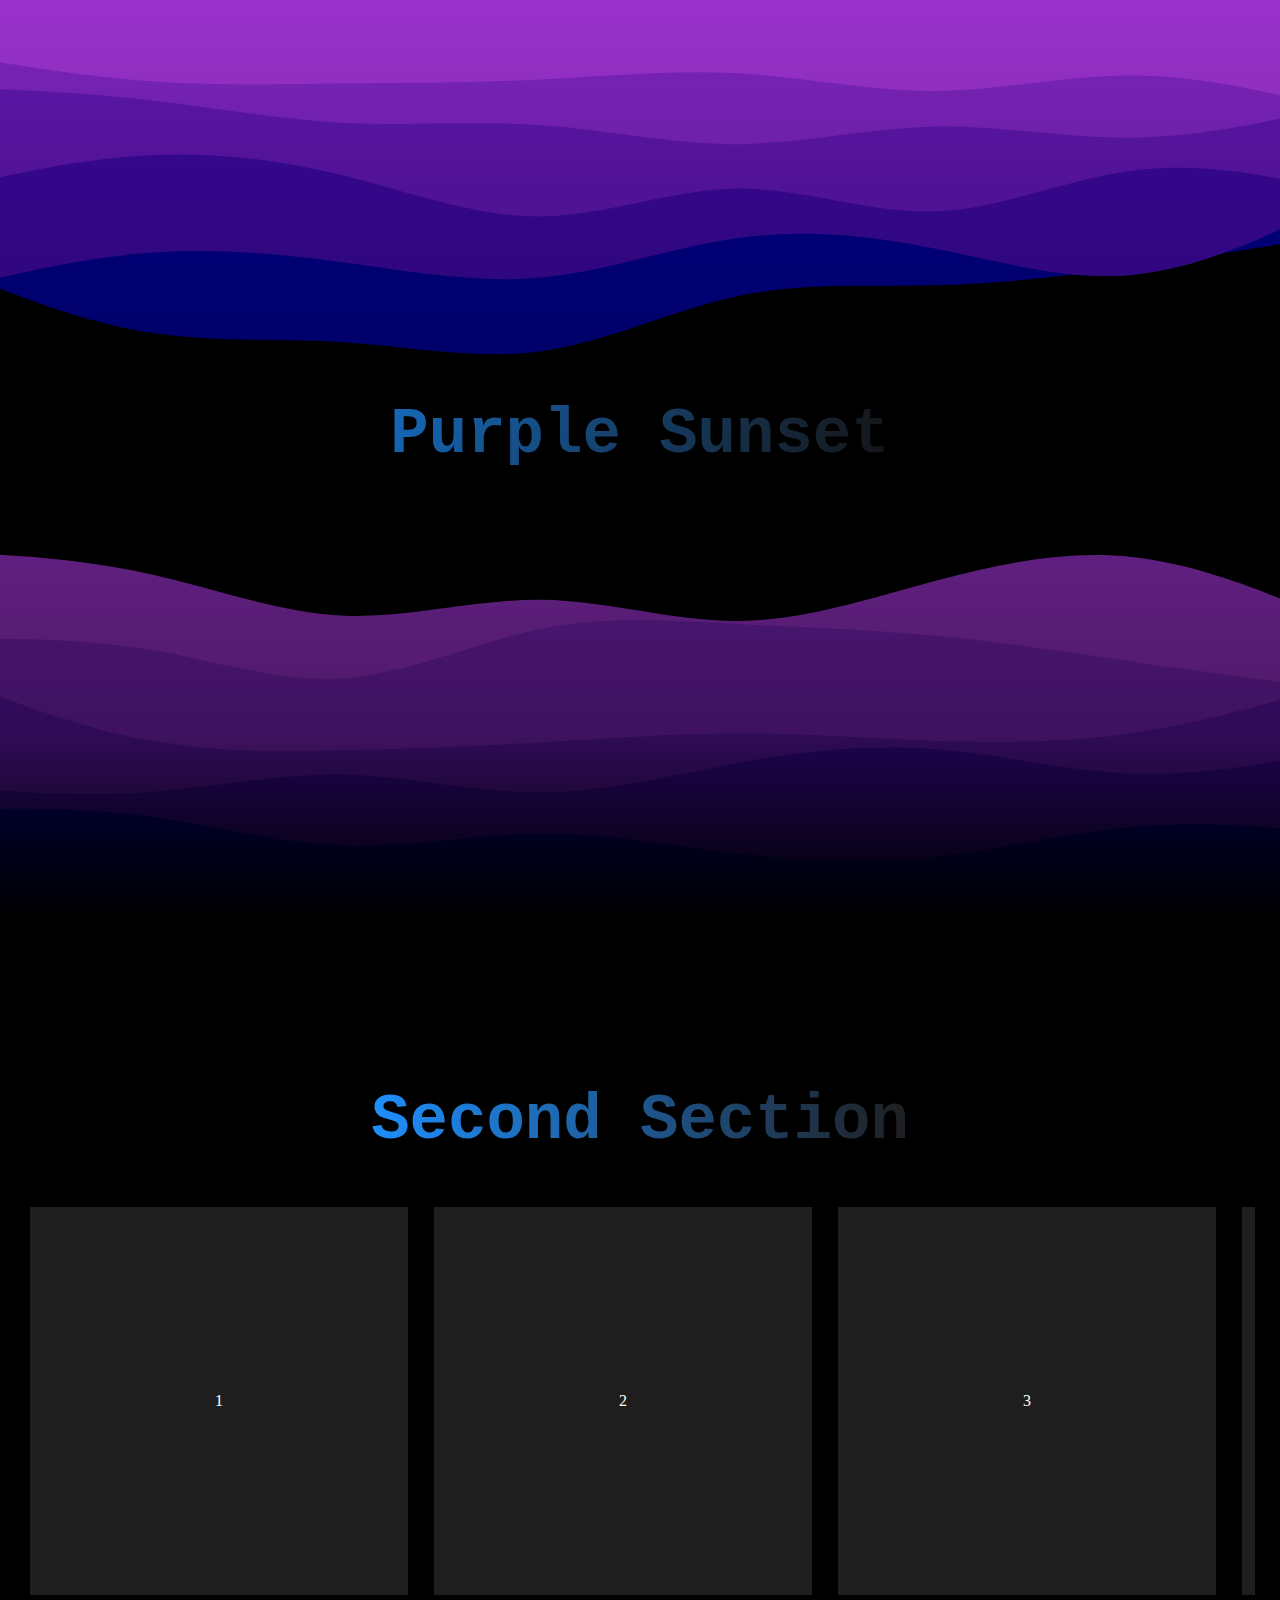
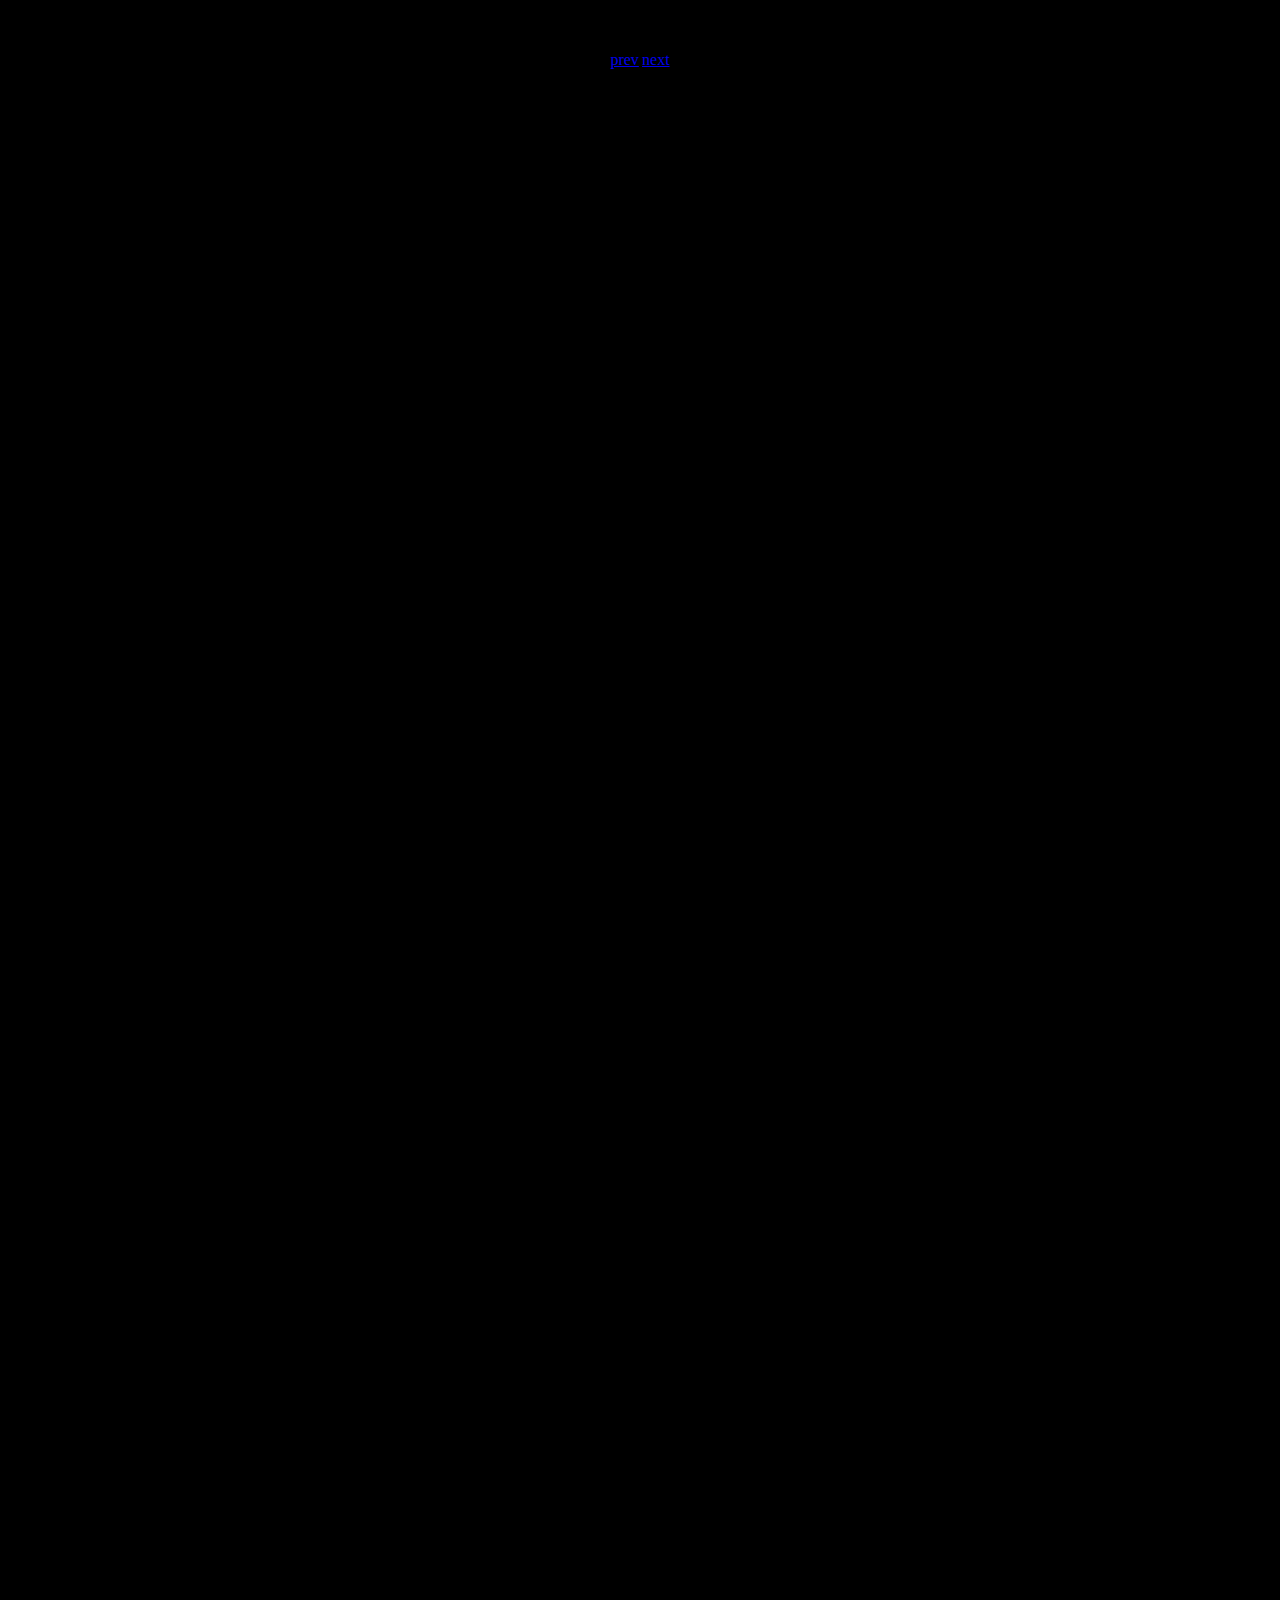
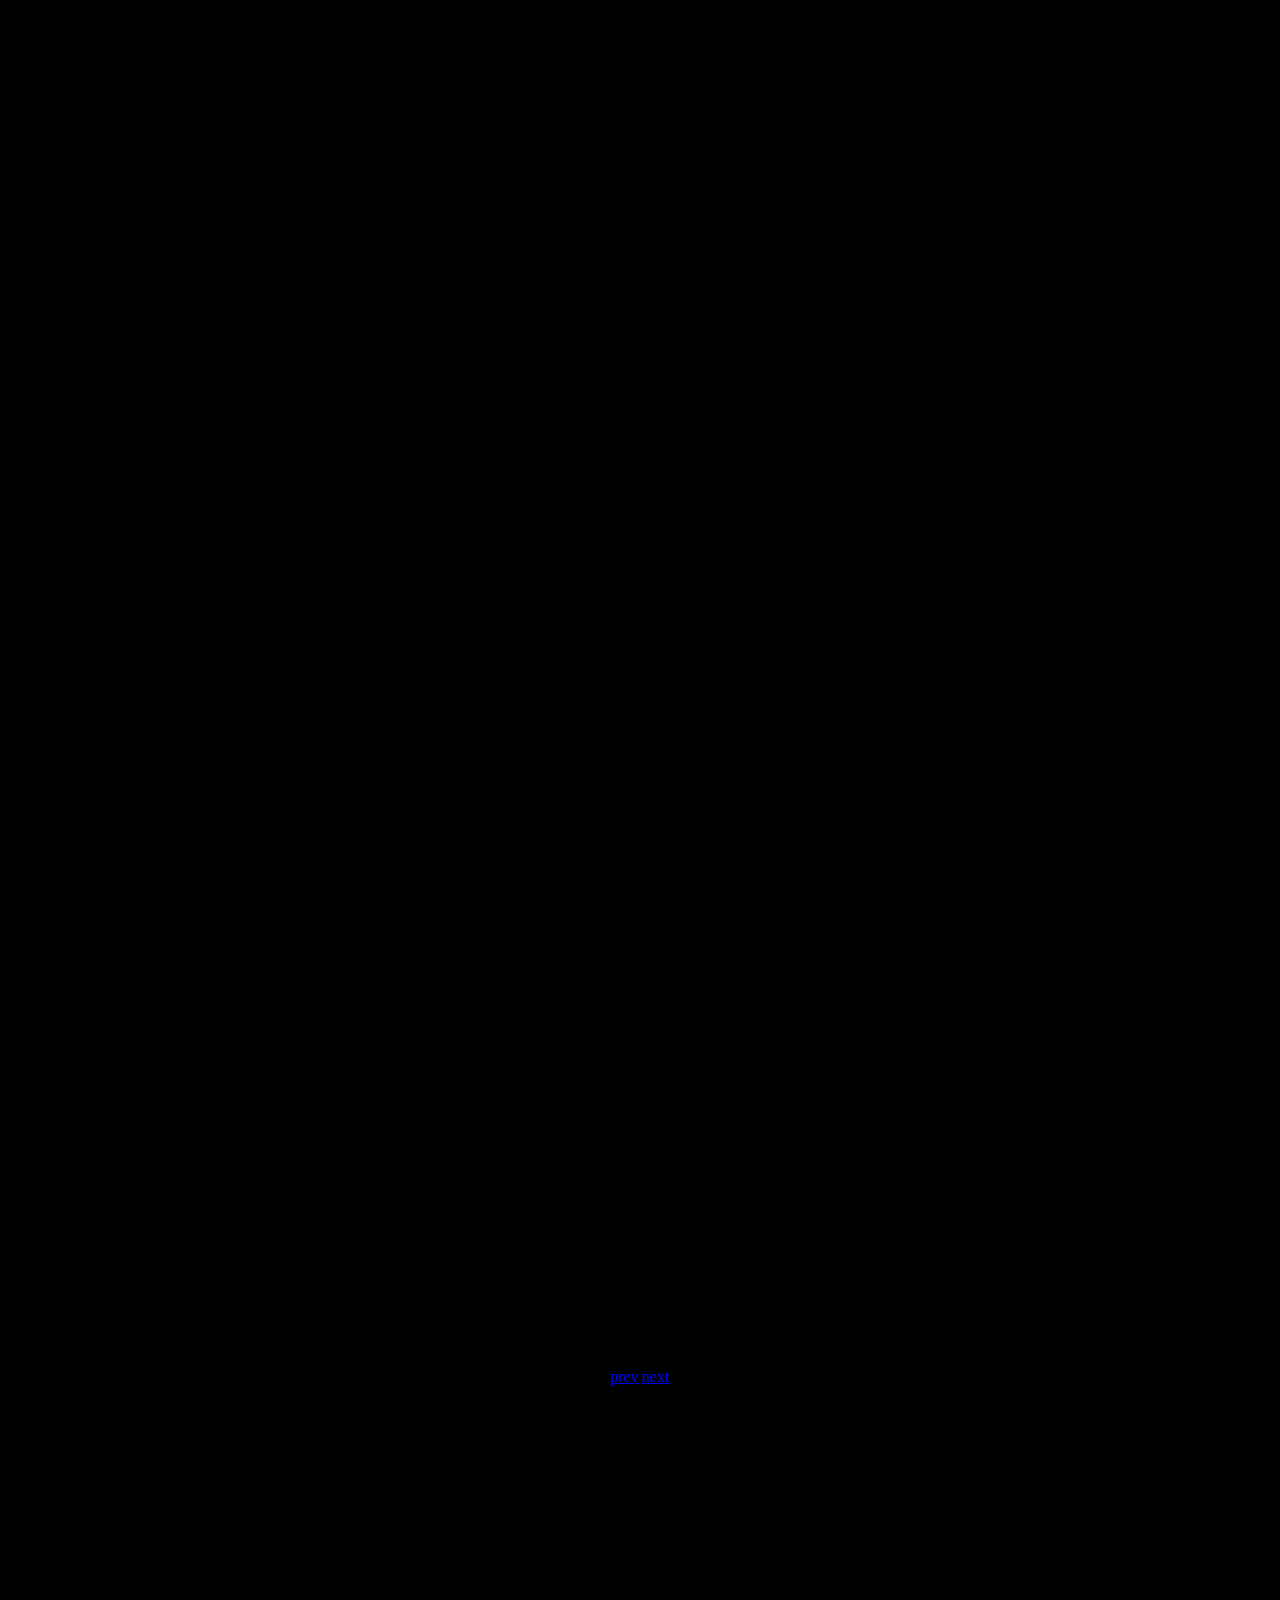
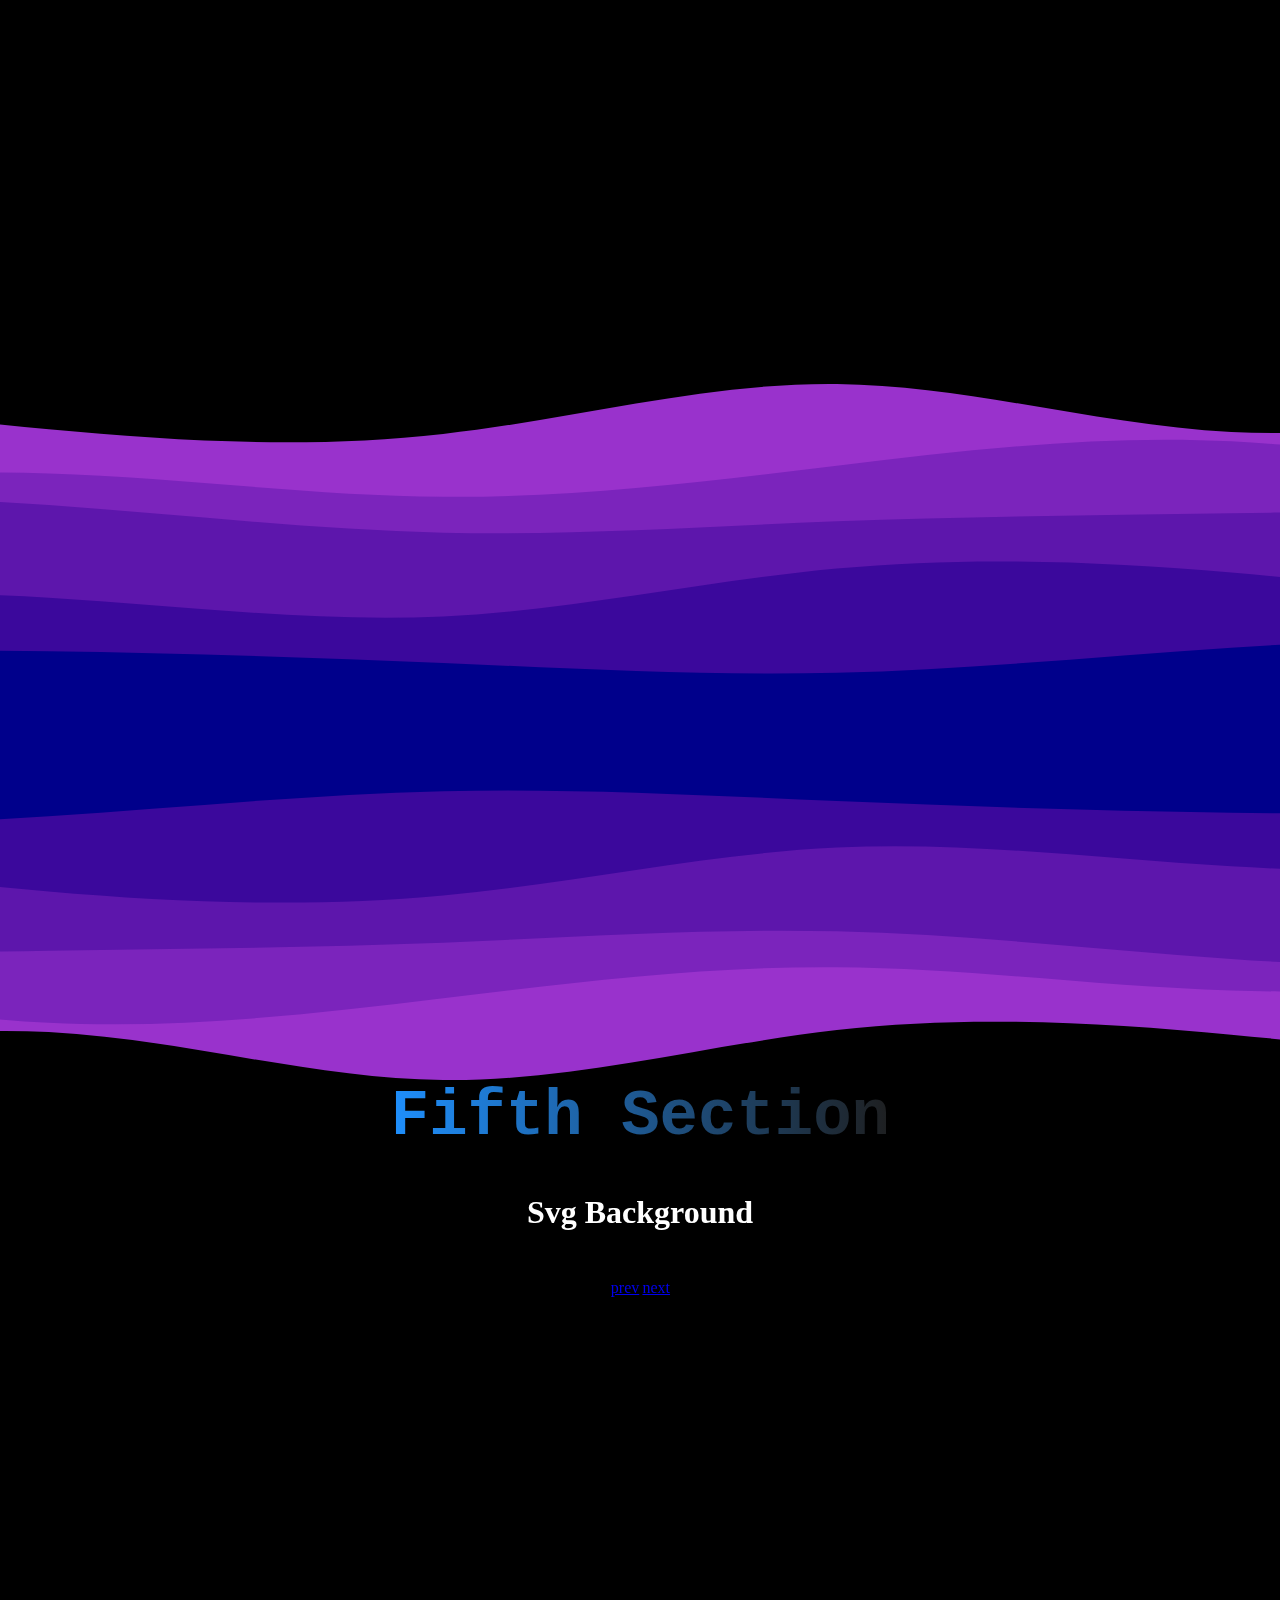
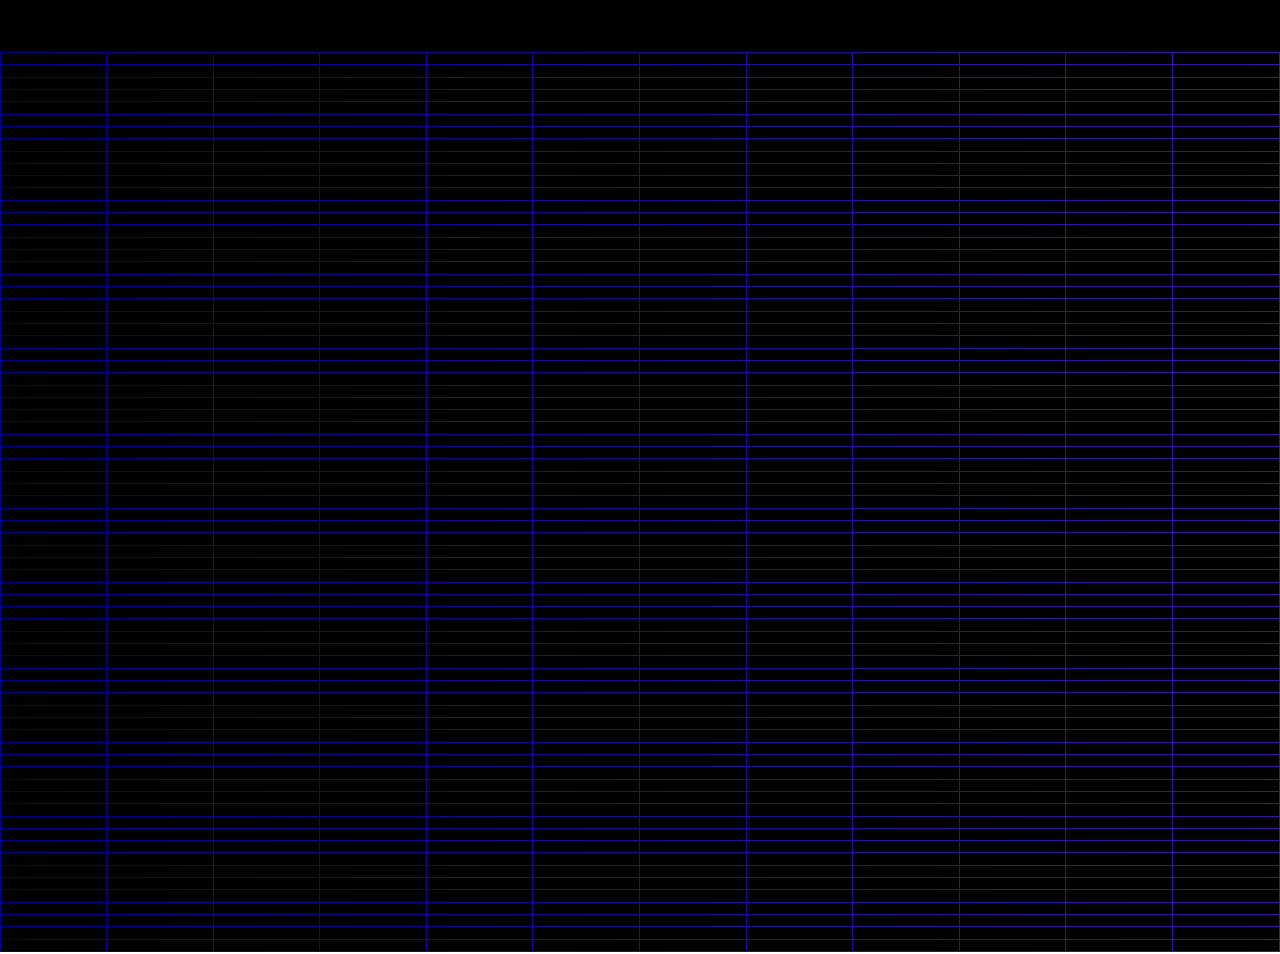
<file: index.html>
<!DOCTYPE html>
<html lang="en">

<head>
    <meta charset="UTF-8">
    <meta http-equiv="X-UA-Compatible" content="IE=edge">
    <meta name="viewport" content="width=device-width, initial-scale=1.0">
    <title>Container</title>
    <link rel="stylesheet" href="style.css">
    <!-- <script defer src="rdncolor.js" type="text/javascript"></script> -->
    <script defer src="tiles.js" type="text/javascript"></script>
    <script defer src="app.js" type="text/javascript"></script>

</head>

<body>
    <main>
        <div class="anime-1">
            <section class="first section spacer layer3" id="first-section">
                <div class="section-title hidden">
                    <p>Purple Sunset</p>
                </div>
                <!-- <div class="footer-link hidden">
                    <p><a href="#second-section">next</a></p>
                </div> -->
                <div class="footer-link hidden">
                    <p>by Marcus Aguiar</p>
                </div>
            </section>
        </div>

        <section class="second section" id="second-section">
            <div class="section-title">
                <p>Second Section</p>
            </div>
            <div class="container">
                <ul class="container-panel">
                    <li>1</li>
                    <li>2</li>
                    <li>3</li>
                    <li>4</li>
                    <li>1</li>
                    <li>2</li>
                    <li>3</li>
                    <li>4</li>
                    <li>1</li>
                    <li>2</li>
                    <li>3</li>
                    <li>4</li>
                </ul>
            </div>
            <div class="footer-link">
                <p><a href="#first-section">prev</a>|<a href="#third-section">next</a></p>
            </div>
        </section>



        <section class="third section " id="third-section">
            <div class="forum1 hidden">
                <div class="left-header">
                    <p>Lorem Ipsum</p>
                </div>
                <div id="section-border-left">
                    <div id="left">
                        <h1>What is Lorem Ipsum?</h1>
                        <div class="left-text">
                            <p>
                                Lorem Ipsum is simply dummy text of the printing and typesetting industry.
                                Lorem Ipsum has been the industry's standard dummy text ever since the 1500s,
                                when an unknown printer took a galley of type and scrambled it to make a type
                                specimen book. It has survived not only five centuries, but also the leap into
                                electronic typesetting, remaining essentially unchanged. It was popularised in
                                the 1960s with the release of Letraset sheets containing Lorem Ipsum passages,
                                and more recently with desktop publishing software like Aldus PageMaker including
                                versions of Lorem Ipsum.
                            </p>

                            <p>
                                Lorem Ipsum is simply dummy text of the printing and typesetting industry.
                                Lorem Ipsum has been the industry's standard dummy text ever since the 1500s,
                                when an unknown printer took a galley of type and scrambled it to make a type
                                specimen book. It has survived not only five centuries, but also the leap into
                                electronic typesetting, remaining essentially unchanged. It was popularised in
                                the 1960s with the release of Letraset sheets containing Lorem Ipsum passages,
                                and more recently with desktop publishing software like Aldus PageMaker including
                                versions of Lorem Ipsum.
                            </p>

                            <!-- <p>
                                Lorem Ipsum is simply dummy text of the printing and typesetting industry.
                                    Lorem Ipsum has been the industry's standard dummy text ever since the 1500s,
                                        when an unknown printer took a galley of type and scrambled it to make a type
                                            specimen book. It has survived not only five centuries, but also the leap into
                                            electronic typesetting, remaining essentially unchanged. It was popularised in
                                        the 1960s with the release of Letraset sheets containing Lorem Ipsum passages,
                                    and more recently with desktop publishing software like Aldus PageMaker including 
                                versions of Lorem Ipsum.
                            </p> -->

                            <!-- <p>
                                Lorem Ipsum is simply dummy text of the printing and typesetting industry.
                                    Lorem Ipsum has been the industry's standard dummy text ever since the 1500s,
                                        when an unknown printer took a galley of type and scrambled it to make a type
                                            specimen book. It has survived not only five centuries, but also the leap into
                                            electronic typesetting, remaining essentially unchanged. It was popularised in
                                        the 1960s with the release of Letraset sheets containing Lorem Ipsum passages,
                                    and more recently with desktop publishing software like Aldus PageMaker including 
                                versions of Lorem Ipsum.
                            </p> -->
                        </div>
                    </div>
                </div>
                <div id="section-border-right">
                    <div id="right">
                        <h1>What is Lorem Ipsum?</h1>
                        <div class="right-text">
                            <p>
                                Lorem Ipsum is simply dummy text of the printing and typesetting industry.
                                Lorem Ipsum has been the industry's standard dummy text ever since the 1500s,
                                when an unknown printer took a galley of type and scrambled it to make a type
                                specimen book. It has survived not only five centuries, but also the leap into
                                electronic typesetting, remaining essentially unchanged. It was popularised in
                                the 1960s with the release of Letraset sheets containing Lorem Ipsum passages,
                                and more recently with desktop publishing software like Aldus PageMaker including
                                versions of Lorem Ipsum.
                            </p>

                            <p>
                                Lorem Ipsum is simply dummy text of the printing and typesetting industry.
                                Lorem Ipsum has been the industry's standard dummy text ever since the 1500s,
                                when an unknown printer took a galley of type and scrambled it to make a type
                                specimen book. It has survived not only five centuries, but also the leap into
                                electronic typesetting, remaining essentially unchanged. It was popularised in
                                the 1960s with the release of Letraset sheets containing Lorem Ipsum passages,
                                and more recently with desktop publishing software like Aldus PageMaker including
                                versions of Lorem Ipsum.
                            </p>

                            <p>
                                Lorem Ipsum is simply dummy text of the printing and typesetting industry.
                                Lorem Ipsum has been the industry's standard dummy text ever since the 1500s,
                                when an unknown printer took a galley of type and scrambled it to make a type
                                specimen book. It has survived not only five centuries, but also the leap into
                                electronic typesetting, remaining essentially unchanged. It was popularised in
                                the 1960s with the release of Letraset sheets containing Lorem Ipsum passages,
                                and more recently with desktop publishing software like Aldus PageMaker including
                                versions of Lorem Ipsum.
                            </p>

                            <p>
                                Lorem Ipsum is simply dummy text of the printing and typesetting industry.
                                Lorem Ipsum has been the industry's standard dummy text ever since the 1500s,
                                when an unknown printer took a galley of type and scrambled it to make a type
                                specimen book. It has survived not only five centuries, but also the leap into
                                electronic typesetting, remaining essentially unchanged. It was popularised in
                                the 1960s with the release of Letraset sheets containing Lorem Ipsum passages,
                                and more recently with desktop publishing software like Aldus PageMaker including
                                versions of Lorem Ipsum.
                            </p>

                            <p>
                                Lorem Ipsum is simply dummy text of the printing and typesetting industry.
                                Lorem Ipsum has been the industry's standard dummy text ever since the 1500s,
                                when an unknown printer took a galley of type and scrambled it to make a type
                                specimen book. It has survived not only five centuries, but also the leap into
                                electronic typesetting, remaining essentially unchanged. It was popularised in
                                the 1960s with the release of Letraset sheets containing Lorem Ipsum passages,
                                and more recently with desktop publishing software like Aldus PageMaker including
                                versions of Lorem Ipsum.
                            </p>
                        </div>
                    </div>
                </div>
            </div>
            <!-- ---------------------------------------------- -->
            <div class="forum2 hidden">
                <div class="right-header">
                    <p>Lorem Ipsum</p>
                </div>
                <div id="section-border-left">
                    <div id="left">
                        <h1>What is Lorem Ipsum?</h1>
                        <div class="left-text">
                            <p>
                                Lorem Ipsum is simply dummy text of the printing and typesetting industry.
                                Lorem Ipsum has been the industry's standard dummy text ever since the 1500s,
                                when an unknown printer took a galley of type and scrambled it to make a type
                                specimen book. It has survived not only five centuries, but also the leap into
                                electronic typesetting, remaining essentially unchanged. It was popularised in
                                the 1960s with the release of Letraset sheets containing Lorem Ipsum passages,
                                and more recently with desktop publishing software like Aldus PageMaker including
                                versions of Lorem Ipsum.
                            </p>

                            <p>
                                Lorem Ipsum is simply dummy text of the printing and typesetting industry.
                                Lorem Ipsum has been the industry's standard dummy text ever since the 1500s,
                                when an unknown printer took a galley of type and scrambled it to make a type
                                specimen book. It has survived not only five centuries, but also the leap into
                                electronic typesetting, remaining essentially unchanged. It was popularised in
                                the 1960s with the release of Letraset sheets containing Lorem Ipsum passages,
                                and more recently with desktop publishing software like Aldus PageMaker including
                                versions of Lorem Ipsum.
                            </p>

                            <!-- <p>
                                Lorem Ipsum is simply dummy text of the printing and typesetting industry.
                                    Lorem Ipsum has been the industry's standard dummy text ever since the 1500s,
                                        when an unknown printer took a galley of type and scrambled it to make a type
                                            specimen book. It has survived not only five centuries, but also the leap into
                                            electronic typesetting, remaining essentially unchanged. It was popularised in
                                        the 1960s with the release of Letraset sheets containing Lorem Ipsum passages,
                                    and more recently with desktop publishing software like Aldus PageMaker including 
                                versions of Lorem Ipsum.
                            </p> -->

                            <!-- <p>
                                Lorem Ipsum is simply dummy text of the printing and typesetting industry.
                                    Lorem Ipsum has been the industry's standard dummy text ever since the 1500s,
                                        when an unknown printer took a galley of type and scrambled it to make a type
                                            specimen book. It has survived not only five centuries, but also the leap into
                                            electronic typesetting, remaining essentially unchanged. It was popularised in
                                        the 1960s with the release of Letraset sheets containing Lorem Ipsum passages,
                                    and more recently with desktop publishing software like Aldus PageMaker including 
                                versions of Lorem Ipsum.
                            </p> -->
                        </div>
                    </div>
                </div>
                <div id="section-border-right">
                    <div id="right">
                        <h1>What is Lorem Ipsum?</h1>
                        <div class="right-text">
                            <p>
                                Lorem Ipsum is simply dummy text of the printing and typesetting industry.
                                Lorem Ipsum has been the industry's standard dummy text ever since the 1500s,
                                when an unknown printer took a galley of type and scrambled it to make a type
                                specimen book. It has survived not only five centuries, but also the leap into
                                electronic typesetting, remaining essentially unchanged. It was popularised in
                                the 1960s with the release of Letraset sheets containing Lorem Ipsum passages,
                                and more recently with desktop publishing software like Aldus PageMaker including
                                versions of Lorem Ipsum.
                            </p>

                            <p>
                                Lorem Ipsum is simply dummy text of the printing and typesetting industry.
                                Lorem Ipsum has been the industry's standard dummy text ever since the 1500s,
                                when an unknown printer took a galley of type and scrambled it to make a type
                                specimen book. It has survived not only five centuries, but also the leap into
                                electronic typesetting, remaining essentially unchanged. It was popularised in
                                the 1960s with the release of Letraset sheets containing Lorem Ipsum passages,
                                and more recently with desktop publishing software like Aldus PageMaker including
                                versions of Lorem Ipsum.
                            </p>

                            <p>
                                Lorem Ipsum is simply dummy text of the printing and typesetting industry.
                                Lorem Ipsum has been the industry's standard dummy text ever since the 1500s,
                                when an unknown printer took a galley of type and scrambled it to make a type
                                specimen book. It has survived not only five centuries, but also the leap into
                                electronic typesetting, remaining essentially unchanged. It was popularised in
                                the 1960s with the release of Letraset sheets containing Lorem Ipsum passages,
                                and more recently with desktop publishing software like Aldus PageMaker including
                                versions of Lorem Ipsum.
                            </p>

                            <!-- <p>
                                Lorem Ipsum is simply dummy text of the printing and typesetting industry.
                                    Lorem Ipsum has been the industry's standard dummy text ever since the 1500s,
                                        when an unknown printer took a galley of type and scrambled it to make a type
                                            specimen book. It has survived not only five centuries, but also the leap into
                                            electronic typesetting, remaining essentially unchanged. It was popularised in
                                        the 1960s with the release of Letraset sheets containing Lorem Ipsum passages,
                                    and more recently with desktop publishing software like Aldus PageMaker including 
                                versions of Lorem Ipsum.
                            </p> -->
                        </div>
                    </div>
                </div>
            </div>
            <div class="footer-link">
                <p><a href="#second-section">prev</a>|<a href="#fourth-section">next</a></p>
            </div>
        </section>


        <section class="fourth section spacer layer1 " id="fourth-section">
            <div class="section-title hidden">
                <p>Fourth Section</p>
            </div>
            <div class="svg-background hidden">
                <h1>Svg Background</h1>
            </div>
            <div class="footer-link hidden">
                <p><a href="#third-section">prev</a>|<a href="#fifth-section">next</a></p>
            </div>
        </section>

        <section class="fifth section spacer layer1 flip" id="fifth-section">
            <div class="flow-reverse">
                <div class="section-title  flip">
                    <p>Fifth Section</p>
                </div>
                <div class="svg-background  flip">
                    <h1>Svg Background</h1>
                </div>
                <div class="footer-link  flip">
                    <p><a href="#fourth-section">prev</a>|<a href="#sixth-section">next</a></p>
                </div>
            </div>
        </section>

        <section class="sixth section" id="sixth-section">
            <div id="tiles"></div>
            <div class="tile hidden"></div>
            <!-- <div class="section-title">
                    <p>Sixth Section</p>
                </div>
                <div class="footer-link">
                    <p><a href="#fourth-section">prev</a>|<a href="#sixth-section">next</a></p>
                </div> -->
        </section>

    </main>
</body>

</html>
</file>
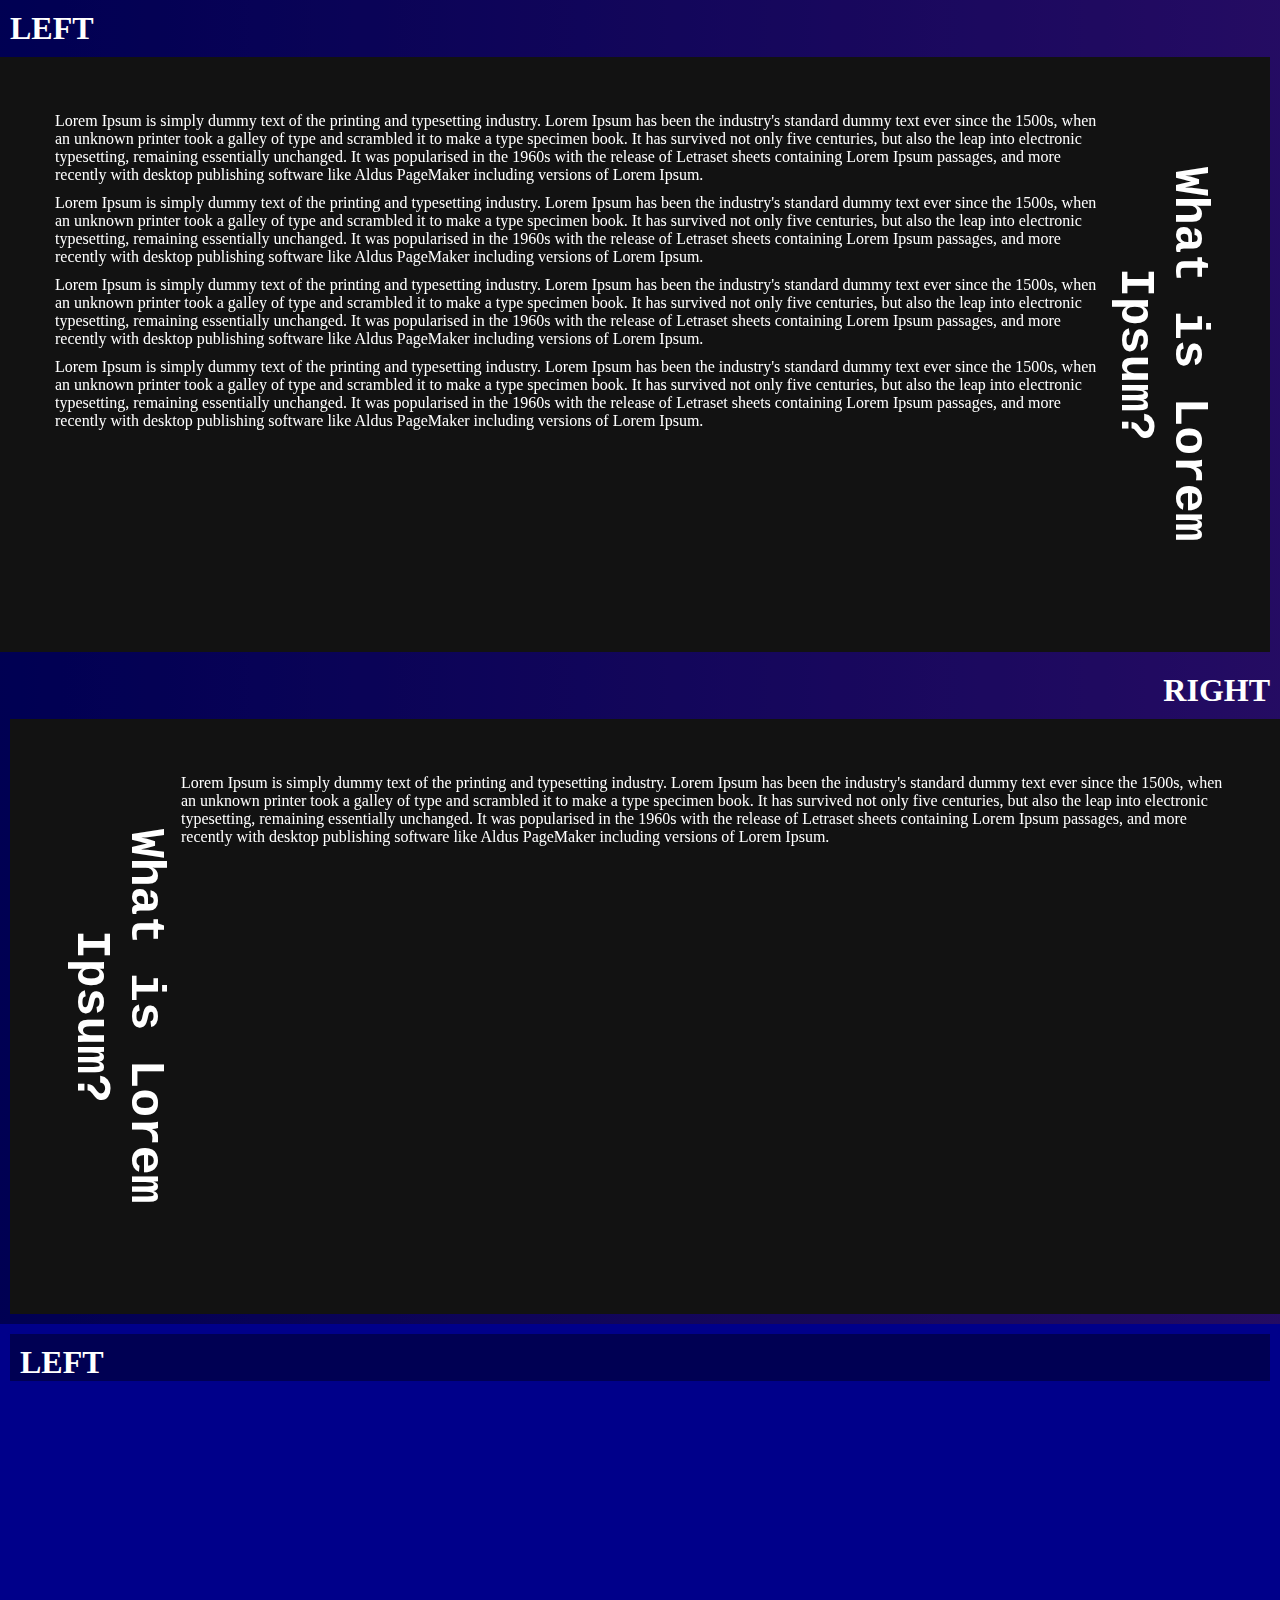
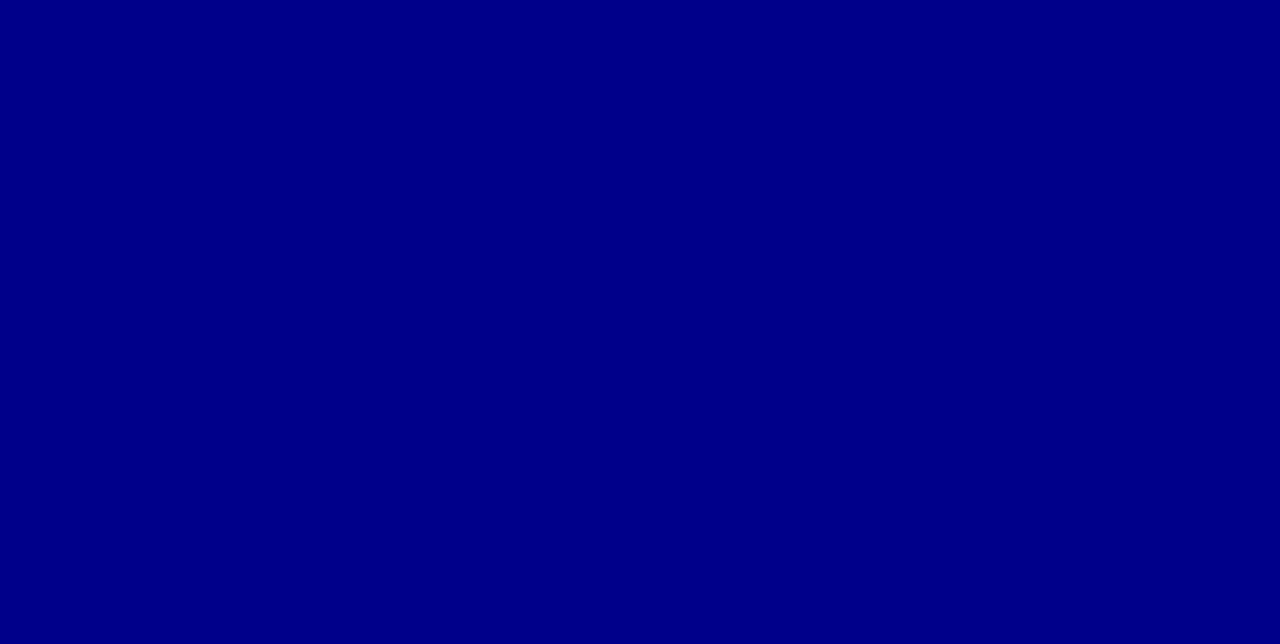
<file: forums.html>
<!DOCTYPE html>
<html lang="en">

<head>
    <meta charset="UTF-8">
    <meta http-equiv="X-UA-Compatible" content="IE=edge">
    <meta name="viewport" content="width=device-width, initial-scale=1.0">
    <title>Forums</title>
    <link rel="stylesheet" href="forum.css">

</head>

<body>
    <main>
        <section class="section forum">
            <header>
                <h1>LEFT</h1>
            </header>
            <div class="left">
                <div class="bck-forum">
                    <div class="content" id="left-content">
                        <div class="left-header">
                            <h1>What is Lorem Ipsum?</h1>
                        </div>
                        <div class="left-body">
                            <p>
                                Lorem Ipsum is simply dummy text of the printing and typesetting industry.
                                Lorem Ipsum has been the industry's standard dummy text ever since the 1500s,
                                when an unknown printer took a galley of type and scrambled it to make a type
                                specimen book. It has survived not only five centuries, but also the leap into
                                electronic typesetting, remaining essentially unchanged. It was popularised in
                                the 1960s with the release of Letraset sheets containing Lorem Ipsum passages,
                                and more recently with desktop publishing software like Aldus PageMaker including
                                versions of Lorem Ipsum.
                            </p>

                            <p>
                                Lorem Ipsum is simply dummy text of the printing and typesetting industry.
                                Lorem Ipsum has been the industry's standard dummy text ever since the 1500s,
                                when an unknown printer took a galley of type and scrambled it to make a type
                                specimen book. It has survived not only five centuries, but also the leap into
                                electronic typesetting, remaining essentially unchanged. It was popularised in
                                the 1960s with the release of Letraset sheets containing Lorem Ipsum passages,
                                and more recently with desktop publishing software like Aldus PageMaker including
                                versions of Lorem Ipsum.
                            </p>

                            <p>
                                Lorem Ipsum is simply dummy text of the printing and typesetting industry.
                                Lorem Ipsum has been the industry's standard dummy text ever since the 1500s,
                                when an unknown printer took a galley of type and scrambled it to make a type
                                specimen book. It has survived not only five centuries, but also the leap into
                                electronic typesetting, remaining essentially unchanged. It was popularised in
                                the 1960s with the release of Letraset sheets containing Lorem Ipsum passages,
                                and more recently with desktop publishing software like Aldus PageMaker including
                                versions of Lorem Ipsum.
                            </p>

                            <p>
                                Lorem Ipsum is simply dummy text of the printing and typesetting industry.
                                Lorem Ipsum has been the industry's standard dummy text ever since the 1500s,
                                when an unknown printer took a galley of type and scrambled it to make a type
                                specimen book. It has survived not only five centuries, but also the leap into
                                electronic typesetting, remaining essentially unchanged. It was popularised in
                                the 1960s with the release of Letraset sheets containing Lorem Ipsum passages,
                                and more recently with desktop publishing software like Aldus PageMaker including
                                versions of Lorem Ipsum.
                            </p>
                        </div>
                        <div class="left-footer"></div>
                    </div>
                </div>
            </div>


            <div class="align-top">
                <header>
                    <h1>RIGHT</h1>
                </header>
                <div class="right invert">
                    <div class="bck-forum">
                        <div class="content invert">
                            <div class="right-header">
                                <h1>What is Lorem Ipsum?</h1>
                            </div>
                            <div class="right-body">
                                <p>
                                    Lorem Ipsum is simply dummy text of the printing and typesetting industry.
                                    Lorem Ipsum has been the industry's standard dummy text ever since the 1500s,
                                    when an unknown printer took a galley of type and scrambled it to make a type
                                    specimen book. It has survived not only five centuries, but also the leap into
                                    electronic typesetting, remaining essentially unchanged. It was popularised in
                                    the 1960s with the release of Letraset sheets containing Lorem Ipsum passages,
                                    and more recently with desktop publishing software like Aldus PageMaker including
                                    versions of Lorem Ipsum.
                                </p>
                            </div>
                            <div class="right-footer"></div>
                        </div>
                    </div>
                </div>
            </div>
        </section>

        <!-- ------------------------------------------------>


        <section class="section second">
            <header>
                <h1>LEFT</h1>
            </header>

        </section>
    </main>
</body>

</html>
</file>
<file: style.css>
:root{
    --white: #ffffff;
    --blue: #1e90ff;
    --darkblue: #00008b;
    --purple: #9932cc;
    --gray: gray;
    --darker-blue: #1e1e1e;
    --black: black;
    --random-color: --random-color;
    --darkgrey: #131313;
}

html{
    background-color: white;
    scroll-behavior: smooth;
}

body{
    margin: 0;
    padding: 0;
}

main{
    display: flex;
    flex-direction: column;
    margin: 0 auto;
    
}

.section{
    display: flex;
    flex-direction: column;
    justify-content: center;
    /* background-color: var(--black);     */
    background-color: transparent;    
    padding: 10px;
    min-height: 100vh;
}

/* ----------------------------FIRST SECTION-------------------------- */

.section-title{
    align-self: center;
    
}

.section-title p{
    margin: 5px auto;
    padding: 5px;
    text-align: center;
    font-size: 4rem;
    font-family: monospace;
    font-weight: 900;
    background: linear-gradient(to right, var(--blue), var(--darker-blue));
    -webkit-background-clip: text;
    -webkit-text-fill-color: transparent;
    pointer-events: none;
}

.footer-link{
    align-self: center;
}

.section-title p::selection{
    display: none;
}

.footer-link p::selection{
    display: none;
}


.layer3{
    background-image: url('./newtop.svg'),url('./newbottom.svg');
    background-position: top right, bottom left; 
    background-repeat:no-repeat; 
    /* background-blend-mode: screen; */
    -webkit-mask-image: linear-gradient(
        rgb(0 0 0 / 1),
        rgb(0 0 0 / 0.5) 80%,
        rgb(0 0 0 / 0)
    );
    mask-image: linear-gradient(
        rgb(0 0 0 / 1),
        rgb(0 0 0 / 0.5) 80%,
        rgb(0 0 0 / 0)
    );
}

@keyframes background-pan2{
    from{
        background-position: 0% top;
    }
    
    to{
        background-position: 500% bottom;
    }

}

.anime-1{
    animation: background-pan2 100s linear infinite;
    background-image: radial-gradient( 
        circle,
            var(--purple) 5%,
            var(--darkblue) 35%,
            var(--black) 60%

    );
    background-size: 500%;
    overflow: hidden;
    margin: 0;
    position: relative;
    padding: 0;
}
/* ----------------------------SECOND SECTION-------------------------- */

.second {
    background-color: var(--black);
}

.container{
    display: flex;
    margin: 5px;
    padding: 5px;

}

.container ul{
    display: flex;
    list-style-type: none;
    color: var(--white);
    margin: 5px;
    padding: 20px 0;
    gap: 1rem;
    overflow-x: scroll;
    scroll-snap-type: x mandatory;
}

.container-panel{
    display: flex;
}

 .panel:nth-child(2){
    transition-delay: 200ms;
}

 .panel:nth-child(3){
    transition-delay: 400ms;

}

 .panel:nth-child(4){
    transition-delay: 600ms;
}

.container ul li{
    margin: 5px;
    padding: 185px;
    background-color: var(--darker-blue);
    scroll-snap-align: center;

}

::-webkit-scrollbar{
    height: 5px;
    width: 5px;
    border-radius: 10px;
    padding: 10px;
    margin: 10px;
}

::-webkit-scrollbar-thumb:horizontal{
    /* background: linear-gradient(to right, var(--blue), var(--darker-blue)); */
    background: var(--darker-blue);
}

::-webkit-scrollbar-button::before{
    content: attr('left');
}

::-webkit-scrollbar:horizontal:hover{
    zoom: 2rem;
    cursor: pointer;
}

::-webkit-scrollbar-thumb:vertical{
    background: var(--darker-blue);
    height: 2rem;
    border-radius: 10px;
}

::-webkit-scrollbar-track-piece{
    background-color: var(--darkgrey);    
}

/* ----------------------------THIRD SECTION-------------------------- */

.third{
    /* background: linear-gradient(to right, var(--blue), var(--darker-blue)); */
    /* background: var(--darker-blue); */
    background: var(--black);

}

 #left , #right{
    display: flex;
    flex-direction: row;
    margin: 50px;
    padding: 0px;
    height: 55vh;
    color: white;
    backdrop-filter: blur(5px);
    background: transparent;
    /* background-color: hsla(0,0%,100%,.3); */
}

#right{
    flex-flow: row-reverse;
}


@media(max-width: 900px) {
     #left , #right{
        flex-direction: column;
        height: auto;
        margin: 15px;
    }
}

.left-text, .right-text{
    display: flex;
    flex-direction: column;
}

.right-text{
    overflow-y: scroll;
}

@media(max-width: 500px) {
.right-text{
    overflow-y: auto;
   }
}

.left-header p{
     color: var(--white);
     font-size: 2rem;
     font-family: monospace;
     font-weight: 900;
}

#section-border-left{
    border-width: 10px;
    border-style: solid;
    border-image: linear-gradient(to left, darkblue, darkorchid) 1;
    /* background-image: url("data:image/svg+xml;utf8,<svg xmlns='http://www.w3.org/2000/svg' version='1.1' height='50px' width='120px'><text x='40' y='30' fill='darkorchid' font-size='20'>♠</text></svg>"); */
    background-image: url("./circle-scatter-haikei.svg");
    background-repeat: no-repeat;
    background-position: center;
    background-size: cover;
    border-right: none;
    position: relative;
    top: -1px;
}


 #left p{
    margin: 5px;
    padding: 5px;
}

@media(max-width: 900px) {
     #left h1{
        writing-mode: horizontal-tb;
    }
}

/* -------------------------------------------------------- */


.forum2{
    top: -10px;
    position: relative;
}

.left-header{
    align-self: center;
    background: linear-gradient(to left, darkblue, darkorchid);
    margin: 0 auto;
    padding: 10px 50px;
    /* width: fit-content; */
}

.right-header{
    position: relative;
    align-self: center;
    background: linear-gradient(to left, darkblue, darkorchid);
    margin: 0 auto;
    padding: 10px 50px;
    /* width: fit-content; */

}

@media(max-width: 400px) {
.left-header, .right-header{
    padding: 10px 88px;
   }
}

.left-header p, .right-header p{
     color: var(--white);
     font-size: 2rem;
     font-family: monospace;
     font-weight: 900;
}


 #left h1{
    writing-mode: vertical-rl;
    text-align: center;
    font-size: 3rem;
    font-family: monospace;
    margin: 2px;
    padding: 2px;
}

 #left p{
    margin: 5px;
    padding: 5px;
}

@media(max-width: 900px) {
     #left h1{
        writing-mode: horizontal-tb;
    }
}

#section-border-right{
    position: relative;
    border-width: 10px;
    border-style: solid;
    border-image: linear-gradient(to left, darkblue, darkorchid) 1;
    /* background: linear-gradient(to right, red, purple); */
    background-image:url("data:image/svg+xml;utf8,<svg xmlns='http://www.w3.org/2000/svg' version='1.1' height='50px' width='120px'><text x='40' y='30' fill='darkblue' font-size='20'>♦</text></svg>");
    background-image: url("./circle-scatter-haikei2.svg");
    background-repeat: no-repeat;
    background-position: center;
    background-size: cover;
    top: -10px;
    border-left: none;
}

#right h1{
    writing-mode: vertical-rl;
    text-align: center;
    font-size: 3rem;
    font-family: monospace;
    margin: 2px;
    padding: 2px;
}

 #right p{
    margin: 5px;
    padding: 5px;
}

@media(max-width: 900px) {
     #right h1{
        writing-mode: horizontal-tb;
    }
}


/* ----------------------------FOURTH SECTION-------------------------- */

.fourth .spacer{
    /* background: linear-gradient(to right, var(--blue), var(--darker-blue)); */
    /* background: var(--darker-blue); */
    background: var(--black);
    background-image: url('./layered-waves-haikei.svg');


}

.svg-background{
    margin: 5px;
    padding: 5px;
    display: flex;
    justify-content: center;
    align-items: center;
    color: white;
    flex-direction: column;
}

/* .svg-background{
    background-image: url( '/ffflux.svg' );
    background-size: cover;
    background-repeat: no-repeat;

} */

.spacer{
    /* aspect-ratio: 900/300; */
    background-repeat: no-repeat;
    background-position: center;
    background-size: cover;
}

.layer1{
    background-image: url('./layered-waves-haikei.svg')
     /* url('./layered-waves-haikei-upside_down.svg'); */
    
}

/* .layer2{
    background-image: url('./layered-waves-haikei-upside_down.svg');
    
} */



.flip{
    transform: rotate(180deg);
}

.fifth .spacer{
    /* background: linear-gradient(to right, var(--blue), var(--darker-blue)); */
    /* background: var(--darker-blue); */
    background: var(--black);
    background-image: url('./layered-waves-haikei.svg');
}

.flow-reverse{
    display: flex;
    flex-direction: column-reverse;
}

/* .section-title p , .svg-background h1,  .footer-link p{
    transform: rotate(180deg);
}  */

@keyframes background-pan{
    from{
        background-position: 0% center;
    }
    
    to{
        background-position: 500% center;
    }

}

.sixth{
    animation: background-pan 20s linear infinite;
    background: linear-gradient( 
        to right,
            var(--darkblue),
            var(--purple),
            var(--darkblue)
    );
    background-size: 500%;
    overflow: hidden;
    margin: 0;
    position: relative;
    padding: 0;
}

/* -------------------------------------- */


#tiles {
    height: calc(100vh - 1px);
    width: calc(100vw - 1px);
    position: relative;
    z-index: 2;
    
    display: grid;
    grid-template-columns: repeat(var(--columns), 1fr);
    grid-template-rows: repeat(var(--rows), 1fr);
  }
  
  .tile {
    cursor: pointer;
    position: relative;
    /* padding: 50px; */
  }
  
  .tile:hover:before {
    background-color: rgb(30, 30, 30);
  }
  
  .tile:before {
    background-color: var(--black);
    content: "";
    inset: 0.5px;
    position: absolute;
  }


/* -------------------------------------- */


.hidden{
    opacity: 0;
    transition: all 1s;
    filter: blur(5px);
    transform: translateX(-100%);
}   

@media(prefers-reduced-motion){
    .hidden{
        transition: none;
    }
}



.show{
    opacity: 1;
    filter: blur(0);
    transform: translateX(0);
}
</file>
<file: forum.css>
:root{
    --white: hsl(0, 0%, 100%);
    --black: hsl(0, 0%, 0%);
    --darkblue: hsl(240, 100%, 27%);
    --purple: hsl(280, 61%, 50%);
    --darker-blue: hsl(0, 0%, 12%);
    --lightgrey: hsla(0, 0%, 50%, 0.1);
    --darkgrey: hsl(0, 0%, 7%);
    --transparent: hsla(0, 0%, 0%, 0);
    --opacity50: hsl(0, 0%, 0%, 0.5);
    --grey: hsl(0, 0%, 19%);
}

* {
    /* box-sizing: border-box; */
    /* outline: 1px solid var(--black); */
    /* background: var(--lightgrey); */
}


html{
    background-color: white;
    scroll-behavior: smooth;
}

body{
    margin: 0;
    padding: 0;
}

main{
    display: flex;
    flex-direction: column;
    margin: 0 auto;
    /* background: var(--black);*/
    /* background: var(--transparent);     */
    background: var(--darkblue) !important;    
}

.section{
    min-height: 100vh;
    color: var(--white);
    padding: 10px;
}


@keyframes background-forum{
    from{
        background-position: 0% center;
    }
    
    to{
        background-position: 500% center;
    }

}

.forum{
    animation: background-forum 10s linear infinite;
    background-image: linear-gradient( 
        to right,
            var(--darkblue),
            var(--purple),
            var(--darkblue)
    );
    background-size: 500%;
    overflow: hidden;
    margin: 0;
    position: relative;
    padding: 0;
}


/* 
.forum {
    background: var(--purple);
} */

.forum p{
    margin: 0 auto;
    padding: 5px;
}

 header{
    background: rgba(0, 0, 0, .4);
}

.align-top header h1{
    text-align: end !important;
}

 header h1{
    margin: 0;
    padding: 10px;
    padding-bottom: 0;
}

 .left , .right{
    /* outline: 5px solid hsla(0, 0%, 0%, 0.1); */
    border: 10px solid rgba(0, 0, 0, .4);
    border-left: none;
    position: relative;
    /* top: -10px; */
    display: flex;
}

.bck-forum{
    background: var(--darkgrey);
}

.content{
    display: flex;
    flex-direction: row;
    margin: 50px;
    padding: 0px;
    height: 55vh;
    color: var(--white) ;
    backdrop-filter: blur(5px);
    background: transparent;
}

@media(max-width: 900px){
    .content{
        flex-direction: column !important;
        height: auto;
        margin: 10px;
    }  
    .left-header h1, .right-header h1{
        writing-mode: horizontal-tb !important;
    }
    .left-body,  .right-body{
        overflow-y: hidden;
    }
    ::-webkit-scrollbar{
        width: 0 !important;
    }
    
}



.left-header h1, .right-header h1{
    writing-mode: vertical-rl;
    text-align: center;
    font-size: 3rem;
    font-family: monospace;
    margin: 2px;
    padding: 2px;
}

.left-body,  .right-body{
    overflow-y: scroll;
}

.left-body{
    display: flex;
    flex-direction: column;
}


#left-content{
    flex-flow: row-reverse;
}

.right{
    /* top: -10px; */
}

.invert{
    transform: scaleX(-1);
}

.right header{
    text-align: end;
}

/* .align-top{
    position: relative;
    top: -10px;
} */



/* -------------------------------------SCROLL------------------------------------- */

::-webkit-scrollbar{
    width: 5px;
}

::-webkit-scrollbar-thumb:horizontal{
    background: var(--darker-blue);
}

::-webkit-scrollbar-thumb:vertical{
    background: var(--grey);
    height: 2rem;
    border-radius: 10px;
}

::-webkit-scrollbar-track-piece{
    background-color: var(--darkgrey);    
}
</file>
